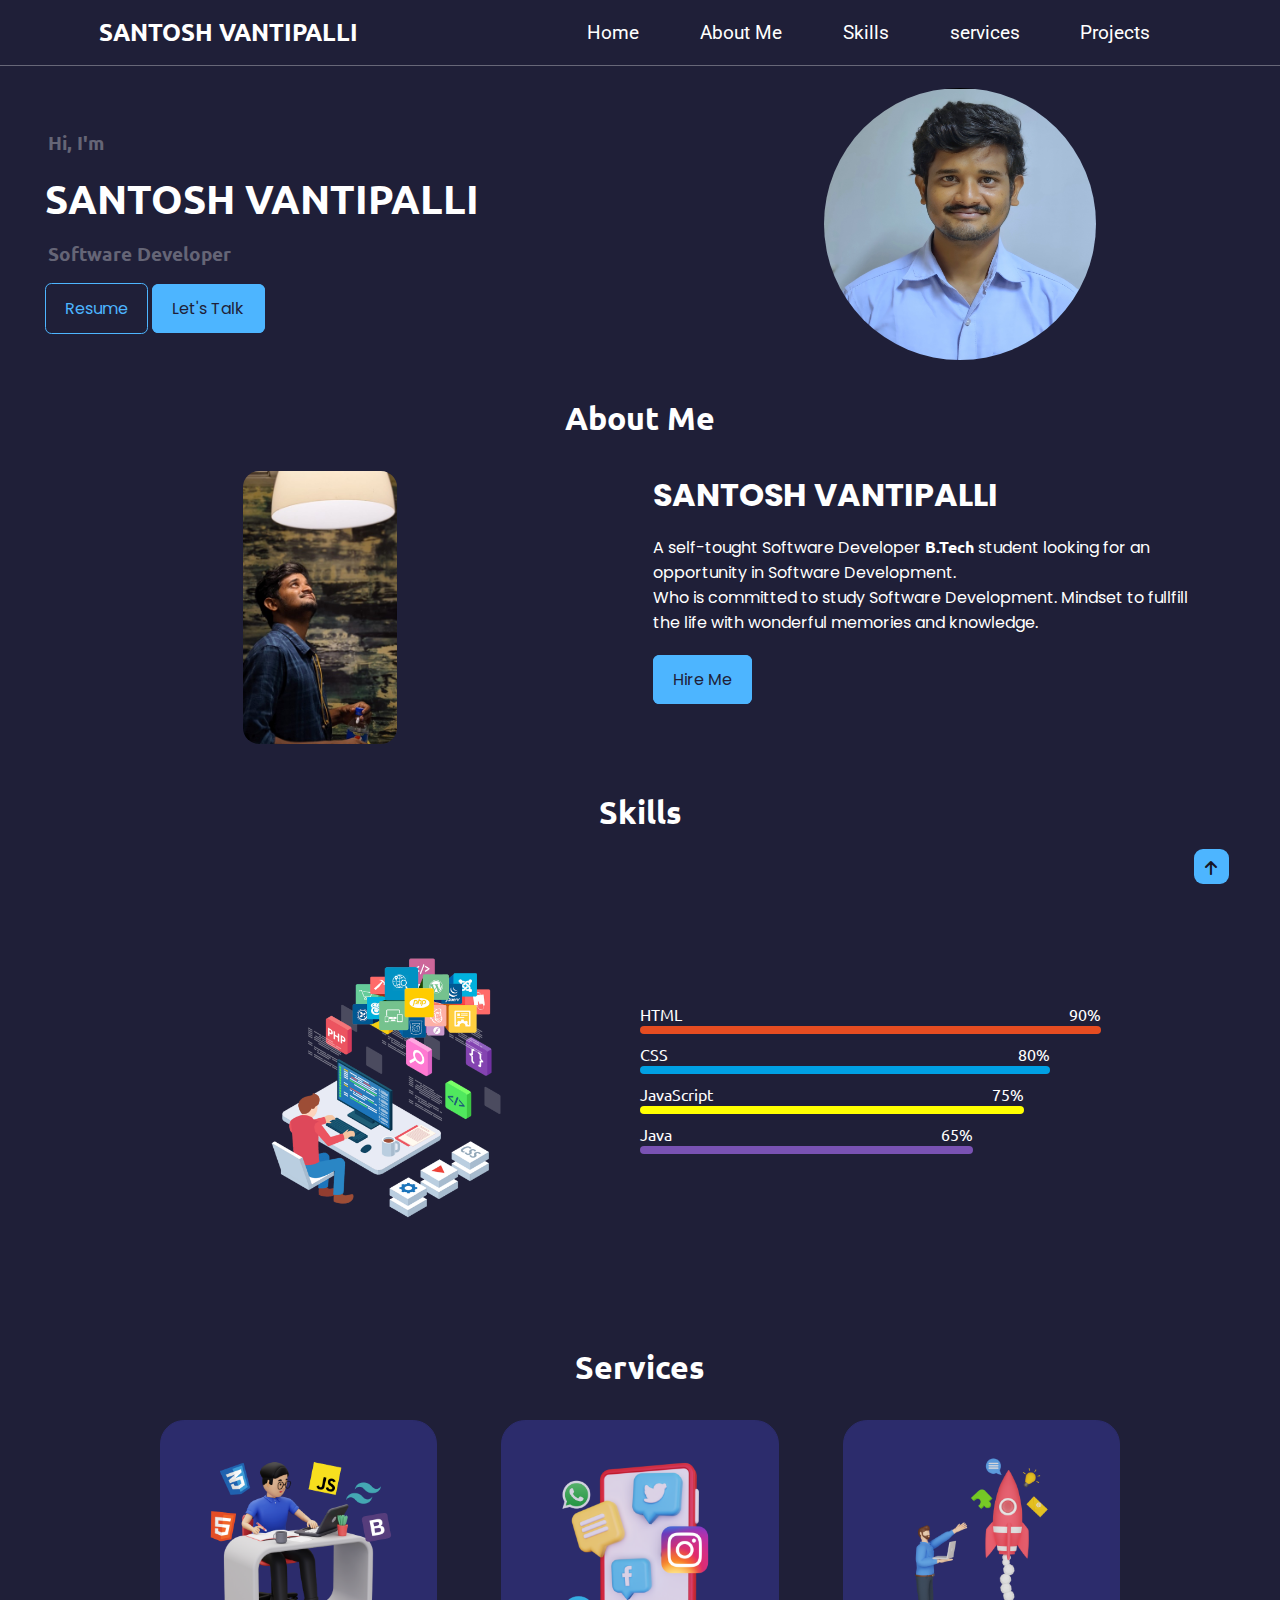
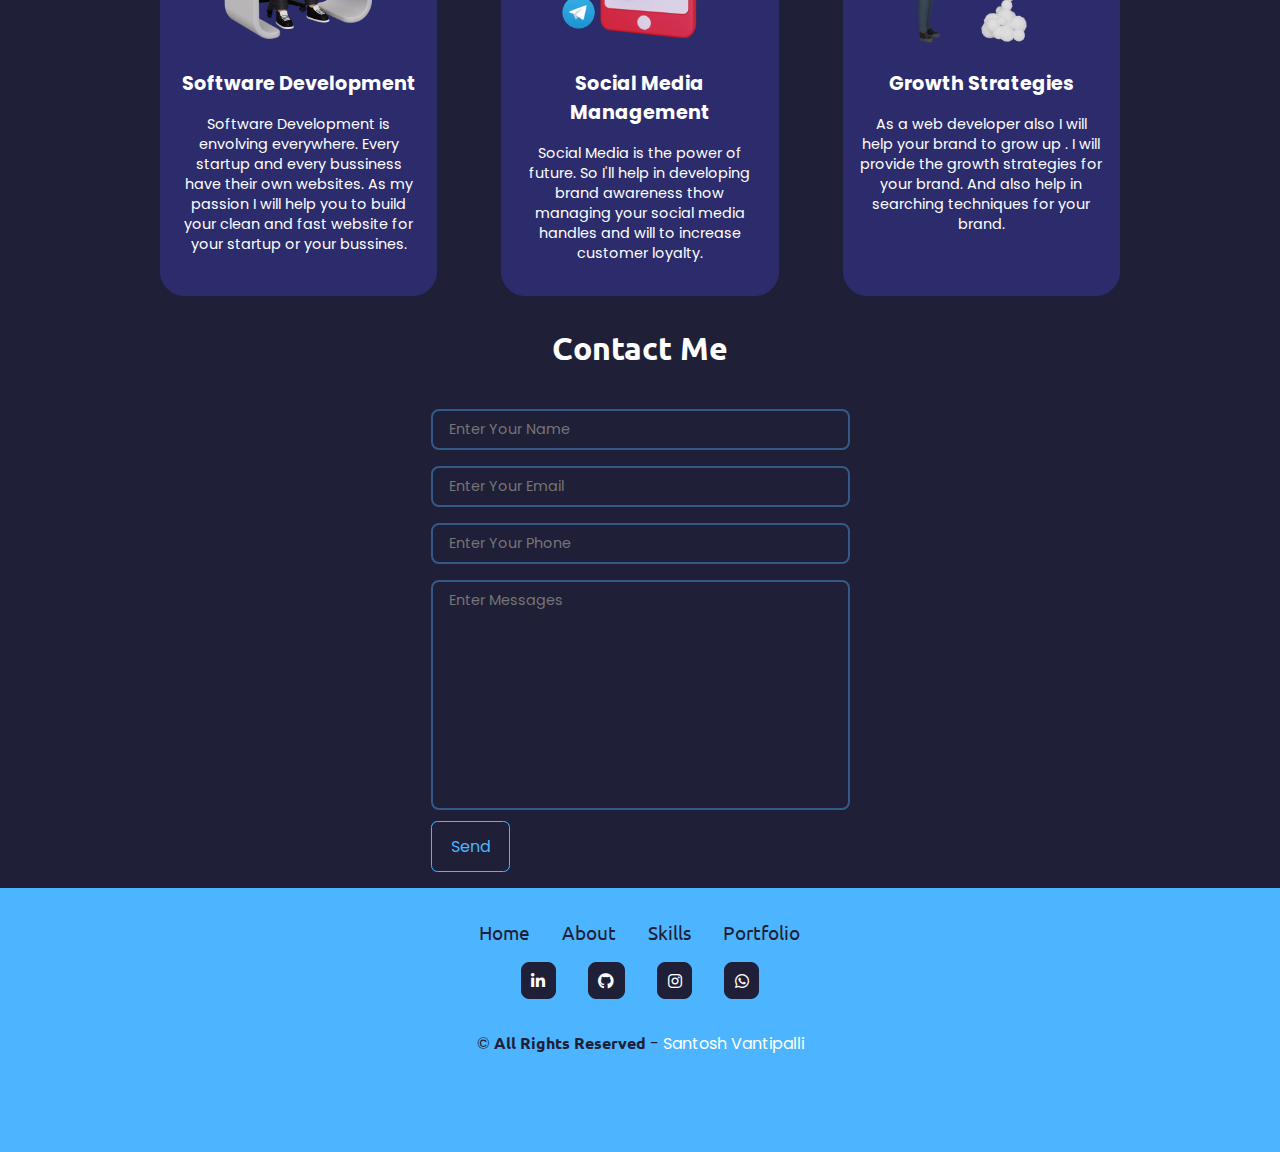
<file: index.html>
<!DOCTYPE html>
<html lang="en">
<head>
    <meta charset="UTF-8">
    <meta http-equiv="X-UA-Compatible" content="IE=edge">
    <meta name="viewport" content="width=device-width, initial-scale=1.0">
    <title> SANTOSH VANTIPALLI - Software Developer </title>
    <link rel="icon" type="image/x-icon" href="./Images/main.jpg">
    <link rel="stylesheet" href="style.css">
    <link rel="stylesheet" media="screen and (max-width: 821px)" href="responsive.css">
    <link rel="stylesheet" href="https://cdnjs.cloudflare.com/ajax/libs/font-awesome/6.1.1/css/all.min.css">
</head>
<body>

    <!-- Navbar Section -->
    <nav id="navbar" class="flex s-around bg-color">
        <div class="left-nav">
            <h2 class="t-white">SANTOSH VANTIPALLI</h2>
        </div>
        <div class="right-nav">
            <ul class="flex">
                <li><a href="#home" class="t-white roboto">Home</a></li>
                <li><a href="#about" class="t-white roboto">About Me</a></li>
                <li><a href="#skills" class="t-white roboto">Skills</a></li>
                <li><a href="#services" class="t-white roboto">services</a></li>
                <li><a href="#projects" class="t-white roboto">Projects</a></li>
            </ul>
        </div>
    </nav>

    <!-- Bottom Navigator -->
    <section id="bottom">
        <div class="bottom-nav flex s-center items-center">
            <ul class="flex s-around items-center">
                <a href="#home">
                    <li class="bottomo-hover flex s-center items-center"><i class="fa-solid fa-house"></i></li>
                </a>
                <a href="#about">
                    <li class="bottomo-hover flex s-center items-center"><i class="fa-solid fa-user"></i></li>
                </a>
                <a href="#skills">
                    <li class="bottomo-hover flex s-center items-center"><i class="fa-solid fa-code"></i></li>
                </a>
                <a href="#services">
                    <li class="bottomo-hover flex s-center items-center">
                        <i class="fa-solid fa-rocket"></i>
                    </li>
                </a>
            </ul>
        </div>
    </section>

    <!-- Home Section -->
    <section id="home" class="flex s-around sw-80 m-auto">
        <div class="home-left flex items-center">
            <div class="home-content">
                <h6 class="poppinss">Hi, I'm</h6>
                <h1 class="t-white">SANTOSH VANTIPALLI</h1>
                <h4 class="poppinss">Software Developer</h4>
                <a href="./Images/santosh_vantipalli_.pdf" target="blank" >
                    <button class="btn poppins">Resume</button></a>
                <a class="btn live poppins" id="hireme" href="https://www.linkedin.com/in/santosh-vantipalli-1651a1289?utm_source=share&utm_campaign=share_via&utm_content=profile&utm_medium=android_app"
                    target="_blank">Let's Talk</a>
            </div>
        </div>
        <div class="home-right flex s-center items-center">
            <div class="circle flex s-center items-center" id="mainImage">
                <!-- Here in src replace the given link with your image link -->
                <img src="./Images/main.jpg" alt="profile-1">
            </div>

        </div>
    </section>

    <!-- About Section -->
    <section id="about">
        <h1 class="t-center my-2 t-white f-2">About Me</h1>
        <div class="about-container flex s-around ">
            <div class=" about-left flex s-center items-center">
                <!-- Here in src replade the given link with your secondary image link -->
                <img src="./Images/secondary.png" alt="profile-2" style="width: 25%;">
            </div>

            <div class="about-right flex">
                <div class="about-content">
                    <h1 class="t-white m-b-1 poppins">SANTOSH VANTIPALLI</h1>
                    <p class="t-white poppins">A self-tought Software Developer <b>B.Tech</b> student looking for
                        an opportunity in Software Development. <br>
                        Who is committed to study Software Development. Mindset to fullfill the life with
                        wonderful memories and knowledge.</p>
                    <a class="btn live poppins" id="hireme"
                        href="https://www.linkedin.com/in/santosh-vantipalli-1651a1289?utm_source=share&utm_campaign=share_via&utm_content=profile&utm_medium=android_app" target = "blank" >Hire Me</a>
                </div>
            </div>
        </div>
    </section>

    <!-- Skills Section -->
    <section id="skills">
        <h1 class="t-center my-2 t-white f-2">Skills</h1>
        <div class="services-container flex s-around h-50"">
        <div class=" skills-left flex s-center items-center">
            <img src="/Images/skills.png" alt="">
        </div>

        <div class="skills-right flex items-center">
            <div class="skillss-container">
                <div class="html bar p-relative"><span class="bar-content left t-white">HTML</span><span
                        class="bar-content right-skills t-white">90%</span></div>
                <div class="css bar p-relative"><span class="bar-content left t-white">CSS</span><span
                        class="bar-content right-skills t-white">80%</span></div>
                <div class="js bar p-relative"><span class="bar-content left t-white">JavaScript</span><span
                        class="bar-content right-skills t-white">75%</span></div>
                <div class="java bar p-relative"><span class="bar-content left t-white">Java</span><span
                        class="bar-content right-skills t-white">65%</span></div>
            </div>
        </div>
        </div>
    </section>

    <!-- Services Section -->
    <section id="services">
        <h1 class=" t-center my-2 t-white f-2">Services</h1>
        <div class="services-container flex s-center">
            <div class="test-item flex f-col items-center">
                <img src="./Images//developer.png" alt="">
                <h1 class="t-white poppins">Software Development</h1>
                <p class="t-white poppins">Software Development is envolving everywhere. Every startup and every bussiness
                    have their own websites. As my passion I will help you to build your clean and fast website for your
                    startup or your bussines.</p>
            </div>
            <div class="test-item flex f-col items-center">
                <img src="./Images//social-media-management.png" alt="">
                <h1 class="t-white poppins">Social Media Management</h1>
                <p class="t-white poppins">Social Media is the power of future. So I'll help in developing brand
                    awareness thow managing your social media handles and will to increase customer loyalty.</p>
            </div>
            <div class="test-item flex f-col items-center">
                <img src="./Images//startup.png" alt="">
                <h1 class="t-white poppins">Growth Strategies</h1>
                <p class="t-white poppins">As a web developer also I will help your brand to grow up . I will provide
                    the growth strategies for your brand. And also help in searching techniques for your brand.</p>
            </div>
            

        </div>
    </section>

    <!-- Contact Me Section -->
    <section id="contact" class="m-b-1">
        <h1 class=" t-center my-2 t-white f-2">Contact Me</h1>
        <div class="contact-container flex s-around items-centers">
            <div class="form" id="contactForm">
                <form action="" id="contactFrom">
                    <div class="name form-div">
                        <input type="text" name="name" id="name" class="poppins" placeholder="Enter Your Name"
                            required>
                    </div>
                    <div class="email form-div">
                        <input type="email" name="email" id="email" class="poppins" placeholder="Enter Your Email"
                            required>
                    </div>
                    <div class="phone form-div">
                        <input type="phone" name="phone" id="phone" class="poppins" placeholder="Enter Your Phone"
                            required>
                    </div>
                    <div class="textarea form-div">
                        <textarea name="text" id="textarea" cols="30" rows="10" class="poppins"
                            placeholder="Enter Messages"></textarea>
                    </div>
                    <button type="submit" class="btn poppins" id="submit">Send</button>
                </form>
            </div>
        </div>
    </section>

    <!-- Footer Section -->
    <footer id="footer">
        <ul class="flex s-center w-80 m-auto my-2 res">
            <li><a href="#home" class="poppinss">Home</a></li>
            <li><a href="#about" class="poppinss">About</a></li>
            <li><a href="#skills" class="poppinss">Skills</a></li>
            
            <li><a href="#portfolio" class="poppinss">Portfolio</a></li>
        </ul>
        <ul class="flex s-center w-80 font-awesome ">
            <a href="https://www.linkedin.com/in/santosh-vantipalli-1651a1289?utm_source=share&utm_campaign=share_via&" target="_blank">
                <li><i class="fa-brands fa-linkedin-in"></i></li>
            </a>
            <a href="https://github.com/santoshvantipalli2001?tab=overview&from=2024-02-01&to=2024-02-29" target="_blank">
                <li><i class="fa-brands fa-github"></i></li>
            </a>
            <a href="https://instagram.com/santosh.vantipalli?igshid=OGQ5ZDc2ODk2ZA==" target="_blank">
                <li><i class="fa-brands fa-instagram"></i></li>
            </a>
            <a href=https://wa.me/919391913344" target="_blank">
                <li><i class="fa-brands fa-whatsapp"></i></li>
            </a>
        </ul>
        <p class="t-center my-2 poppins">&copy; <b>All Rights Reserved </b>- <span class="cpy-white poppins">Santosh Vantipalli</span></p>

    </footer>

    <div id="scroll-top" onclick="scrolltop()">
        <span><i class="fa-solid fa-arrow-up"></i></span>
    </div>

</body>
<script src="/script.js"></script>

</html>
</file>
<file: style.css>
@import url('https://fonts.googleapis.com/css2?family=Roboto:wght@500&family=Ubuntu:wght@300;500;700&display=swap');
@import url('https://fonts.googleapis.com/css2?family=Poppins:wght@300&family=Roboto:wght@500&family=Ubuntu:wght@300;500;700&display=swap');

body {
    background-color: #1f1f38;
}

* {
    margin: 0px;
    padding: 0px;
    box-sizing: border-box;
    font-family: 'Ubuntu', sans-serif;
    scroll-behavior: smooth;
}

#navbar {
    line-height: 4rem;
    position: sticky;
    top: 0;
    left: 0;
    z-index: 100;
    border-bottom: .5px solid #ffffff52;
    border-width: 80%;
    margin-bottom: 1rem;
}

#navbar ul {
    list-style: none;
}

#navbar ul li {
    margin: 0px 1rem;
}

#navbar ul li a {
    text-decoration: none;
    padding: 0.5rem 0.9rem;

}

.right {
    display: none;
}

.checkBtn {
    display: none;
}

#check {
    display: none;
}

.nav-col a:hover {
    border-radius: .4rem;
    color: #1f1f38;
    background-color: #fff;
}


/* Home Section */
.home-left,
.home-right {
    width: 48%;
    padding: 2rem;
}

.home-right {
    padding: 0;
}

.home-left h6,
h4 {
    color: hsl(240deg 8% 43%);
    margin: 1rem 0;
    margin-left: 3px;
    font-size: 1.2rem;
}

.home-left h1 {
    font-size: 2.5rem;
}

.home-right {
    position: relative;
}

.home-right img {
    position: absolute;
    width: 100%;
    left: 0;
    top: 0;
    background-size: cover;
    border-radius: 62%;
    height: 100%;
}

.circle {
    width: 17rem;
    height: 17rem;
    border-radius: 50%;
    padding: .5rem;
    position: relative;
}

/* About Section */
.about-left,
.about-right {
    width: 48%;
}

.about-right {
    padding-right: 4rem;
}

.aboout-left {
    position: relative;
}

.about-left img {
    width: 90%;
    border-radius: 1rem;
}

.about-content p {
    margin-bottom: 2rem;
}


/* Skills */
#skills {
    margin-top: 3rem;
}

.skills-left {
    width: 50%;
}

.skills-left img {
    width: 70%;
}

.skills-right {
    width: 50%;
}

.skillss-container {
    width: 100%;
}

.html {
    width: 90%;
    height: .5rem;
    background-color: #e54c21;
    margin: 1rem 0;
    border-radius: 12px;
}

.css {
    width: 80%;
    height: .5rem;
    background-color: #00a0e4;
    margin: 1rem 0;
    border-radius: 12px;
}

.js {
    width: 75%;
    height: .5rem;
    background-color: yellow;
    margin: 1rem 0;
    border-radius: 12px;
}

.java {
    width: 65%;
    height: .5rem;
    background-color: #7952b3;
    margin: 1rem 0;
    border-radius: 12px;
}

.learning {
    width: 100%;
    height: .5rem;
    background-color: #61dbfb;
    margin: 1rem 0;
    border-radius: 12px;
}

.bar {
    margin: 2rem 0;
}

.bar-content {
    position: absolute;
    bottom: 10px;
}

.left {
    left: 0;
}

.right-skills {
    right: 0;
}


/* Services Container */
.services-container {
    margin: auto;
    overflow: hidden;
    width: 80%;
}

.test-item {
    width: 20rem;
    margin: 0 2rem;
    background: #2c2c6c;
    border: .5px solid #2c2c6c;
    border-radius: 1.5rem;
    padding: 2rem 1rem;
    text-align: center;
    transition: all .5s;
}

.test-item:hover {
    background-color: transparent;
}

.test-item img {
    margin-bottom: 1.3rem;
    width: 80%;
}

.test-item h1 {
    font-size: 1.2rem;
    margin-bottom: 1rem;
}

.services li .fa-solid {
    font-size: 2rem;
    color: white;
    margin-bottom: 1.3rem;
}

.test-item p {
    line-height: 20px;
    font-size: .9rem;
}


/* Projects Section */
.projects-container {
    justify-content: center;
    align-items: center;
    margin: auto;
    flex-wrap: wrap;
}

.image-container {
    bottom: 2rem;
    height: 12rem;
    position: relative;
}

.image-container img {
    border-radius: 1rem;
}

.image-container .p-one {
    width: 200px;
}

.p-three {
    background: url('project.png');
}

.p-four {
    background: url('project.png');
}

.projects-item {
    overflow: hidden;
    width: 20rem;
    margin: 1rem;
    background: #2c2c6c;
    border-radius: 1.5rem;
    padding: 2rem 1rem;
    text-align: center;
}

.projects-item h1 {
    font-size: 1.2rem;
    margin-bottom: 1rem;
}

.projects-item p {
    line-height: 20px;
    font-size: .9rem;
}



/* Contact me Section */
.form {
    display: flex;
    width: 80%;
    padding: 0 2rem;
    margin: auto;
    justify-content: center;
    align-items: center;
}

.form-div input,
textarea {
    border: 2px solid rgba(77, 181, 255, .4);
    border-radius: .5rem;
    width: 100%;
    margin: 0.5rem 0rem;
    font-size: .9rem;
    background: transparent;
    margin: 0.5rem 0rem;
    padding: 0.5rem 1rem;
    color: white;
    resize: none;
}



/* Footer Section  */
#footer {
    background-color: #4db5ff;
    padding: 2rem;
    padding-bottom: 4rem;
}

ul li {
    list-style: none;
    margin: 0 1rem;
}

ul li a {
    text-decoration: none;
    font-size: 1.2rem;
    color: #1f1f38;
    transition: all .5s;
}

ul li a:hover {
    color: #fff;
}


.font-awesome {
    margin: 1.1rem auto;
}

.font-awesome li i {
    background-color: #1f1f38;
    padding: 0.6rem;
    border: 1px solid #1f1f38;
    color: #fff;
    border-radius: 0.5rem;
    cursor: pointer;
    transition: all .4s ease-in-out;
}

.font-awesome li i:hover {
    border: 1px solid #1f1f38;
    border-radius: .5rem;
    background: transparent;
    color: #1f1f38;
}

#footer p {
    color: #1f1f38;
    font-size: .9srem;
}


/* Scroll Top */
#scroll-top {
    background-color: #4db5ff;
    color: #151527;
    padding: 9px;
    border-radius: 9px;
    width: 35px;
    height: 35px;
    position: fixed;
    bottom: 1rem;
    right: 4%;
    font-size: 1rem;
    display: flex;
    justify-content: center;
    align-items: center;
    cursor: pointer;
    z-index: 2000;
}



/* Bottom Navigator */
#bottom {
    position: fixed;
    width: 100%;
    height: 6rem;
    display: none;
    justify-content: center;
    align-items: center;
    z-index: 1000;
    bottom: 0rem;
}

#bottom .bottom-nav {
    height: 4rem;
    padding: 0 2rem;
    background-color: #151527;
    border-radius: 3rem;
    z-index: 1000;
    display: -webkit-inline-box;
}

#bottom .bottom-nav li {
    color: #fff;
    width: 3rem;
    height: 3rem;
    cursor: pointer;
    padding: 1rem;
    border-radius: 50%;
    transition: all .4s ease-in-out;
}

#bottom .bottom-nav ul a {
    text-decoration: none;

}

#bottom .bottom-nav li:hover {
    background-color: #4db5ff;
}

#bottom .bottom-nav li:active {
    background-color: #4db5ff;
}

.cpy-white {
    color: white;
}


/* Utility Classes */
.poppins {
    font-family: 'Poppins', sans-serif;
}

.roboto {
    font-family: 'Roboto', sans-serif;
}

.flex {
    display: flex;
}

.s-between {
    justify-content: space-between;
}

.s-around {
    justify-content: space-around;
}

.s-center {
    justify-content: center;
}

.items-center {
    align-items: center;
}

.f-col {
    flex-direction: column;
}


.p-relative {
    position: relative;
}

.t-white {
    color: #fff;
}

.bg-color {
    background-color: #1f1f38;
}

.t-center {
    text-align: center;
}

.my-2 {
    margin: 2rem 0;
}

.f-2 {
    font-size: 2rem;
}

.m-b-1 {
    margin-bottom: 1rem;
}

.w-50 {
    width: 50%;
}

.w-80 {
    width: 80%;
}

.h-50 {
    height: 50vh;
}

.mx-1 {
    margin: 0 1rem;
}

.m-top {
    margin-top: 1rem;
}

.m-auto {
    margin: auto;
}

.btn {
    margin-left: 0 .5rem;
    font-size: 1rem;
    color: #4db5ff;
    cursor: pointer;
    padding: 0.75rem 1.2rem;
    border: 1px solid #4db5ff;
    border-radius: 0.4rem;
    background: transparent;
    font-family: 'Poppins', sans-serif;
}

.buttons a,
#hireme {
    text-decoration: none;
}

.btn:hover {
    color: #1f1f38;
    border-color: #fff;
    background-color: #fff;
}

.live {
    color: #1f1f38;
    background-color: #4db5ff;
}
</file>
<file: responsive.css>
#bottom {
    display: flex;
}

#navbar {
    display: none;
}

.right {
    display: block;
}

.list {
    width: 100%;
    height: 100vh;
    background-color: #1f1f38;
    text-align: center;
    display: flex;
    flex-direction: column;
    position: fixed;
    top: 0rem;
    justify-content: center;
    left: 100%;
    transition: all 1s;
    z-index: 8000;
}

.fa-bars {
    color: #fff;
    font-size: 2rem;
}

#check {
    display: none;
}

.checkBtn {
    display: block;
}

.nav-col a {
    color: #fff;
}

#check:checked~ul {
    left: 0%;
}

.cross {
    position: absolute;
    top: 1rem;
    right: 1rems;
}

.cross i {
    font-size: 2rem;
    color: white;
    position: absolute;
    top: 2rem;
    left: 2rem;
}

.right-nav {
    display: block;
}

.right-nav .flex {
    display: none;
}

.services-container,
#home,
.services-container {
    flex-direction: column;
}

.services-container {
    align-items: center;
}

.about-container {
    flex-direction: column-reverse;
}

#home,
.about-container,
.services-container {
    align-items: center;
}

.home-left,
.home-right {
    width: auto;
}

.services-container {
    height: auto;
}

.about-left,
.about-right {
    width: auto;
}

.about-right img {
    width: 70%;
}

.skills-left {
    width: 80%;
}

.skills-right {
    width: 80%;
}

.about-right {
    margin-bottom: 1rem;
    text-align: center;
    padding: .5rem 1rem;

}

.test-item {
    margin-bottom: 1rem;
    width: 100%;
}

.test-item img {
    width: 50%;
}

@media only screen and (max-width: 470px) {
    #footer .res {
        flex-direction: column;
        justify-content: center;
        align-items: center;
    }

    #footer .res li {
        margin-bottom: 1rem;
    }

    #bottom .bottom-nav {
        padding: 0;
    }
}
</file>
